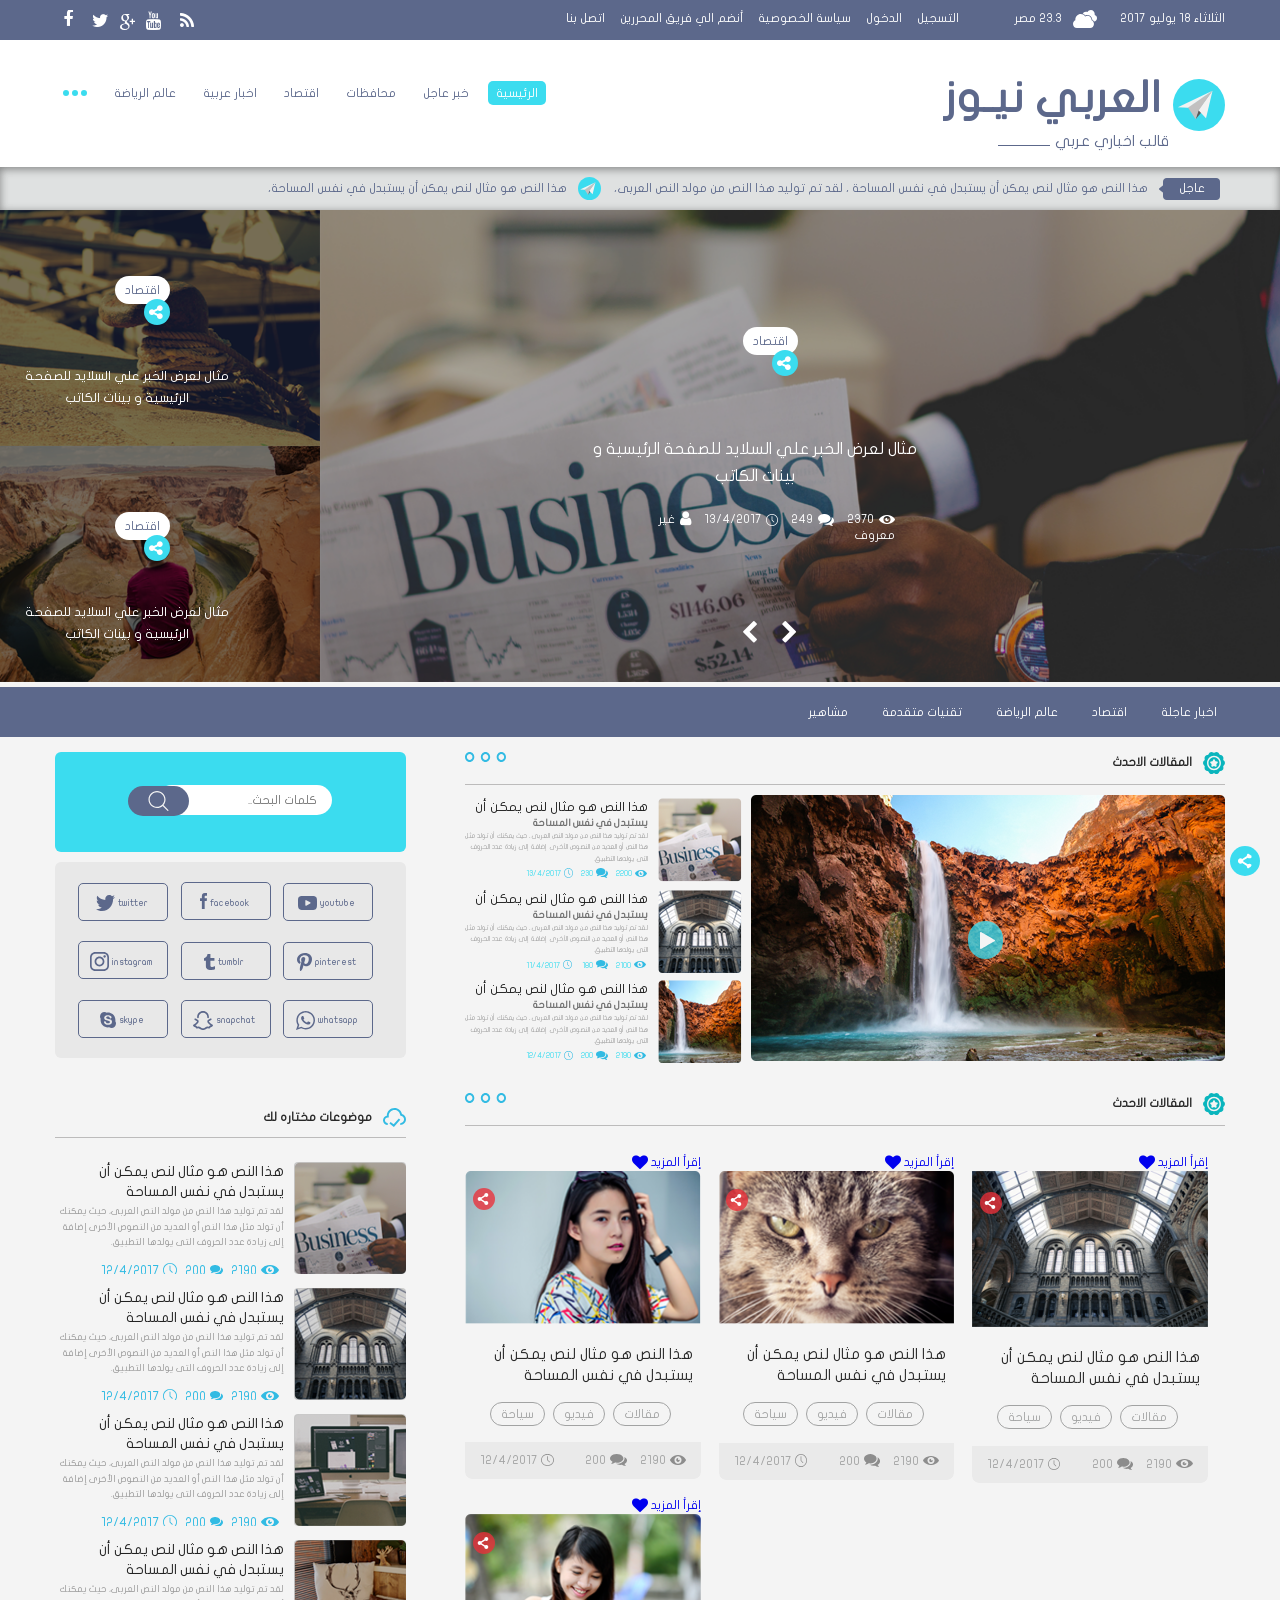
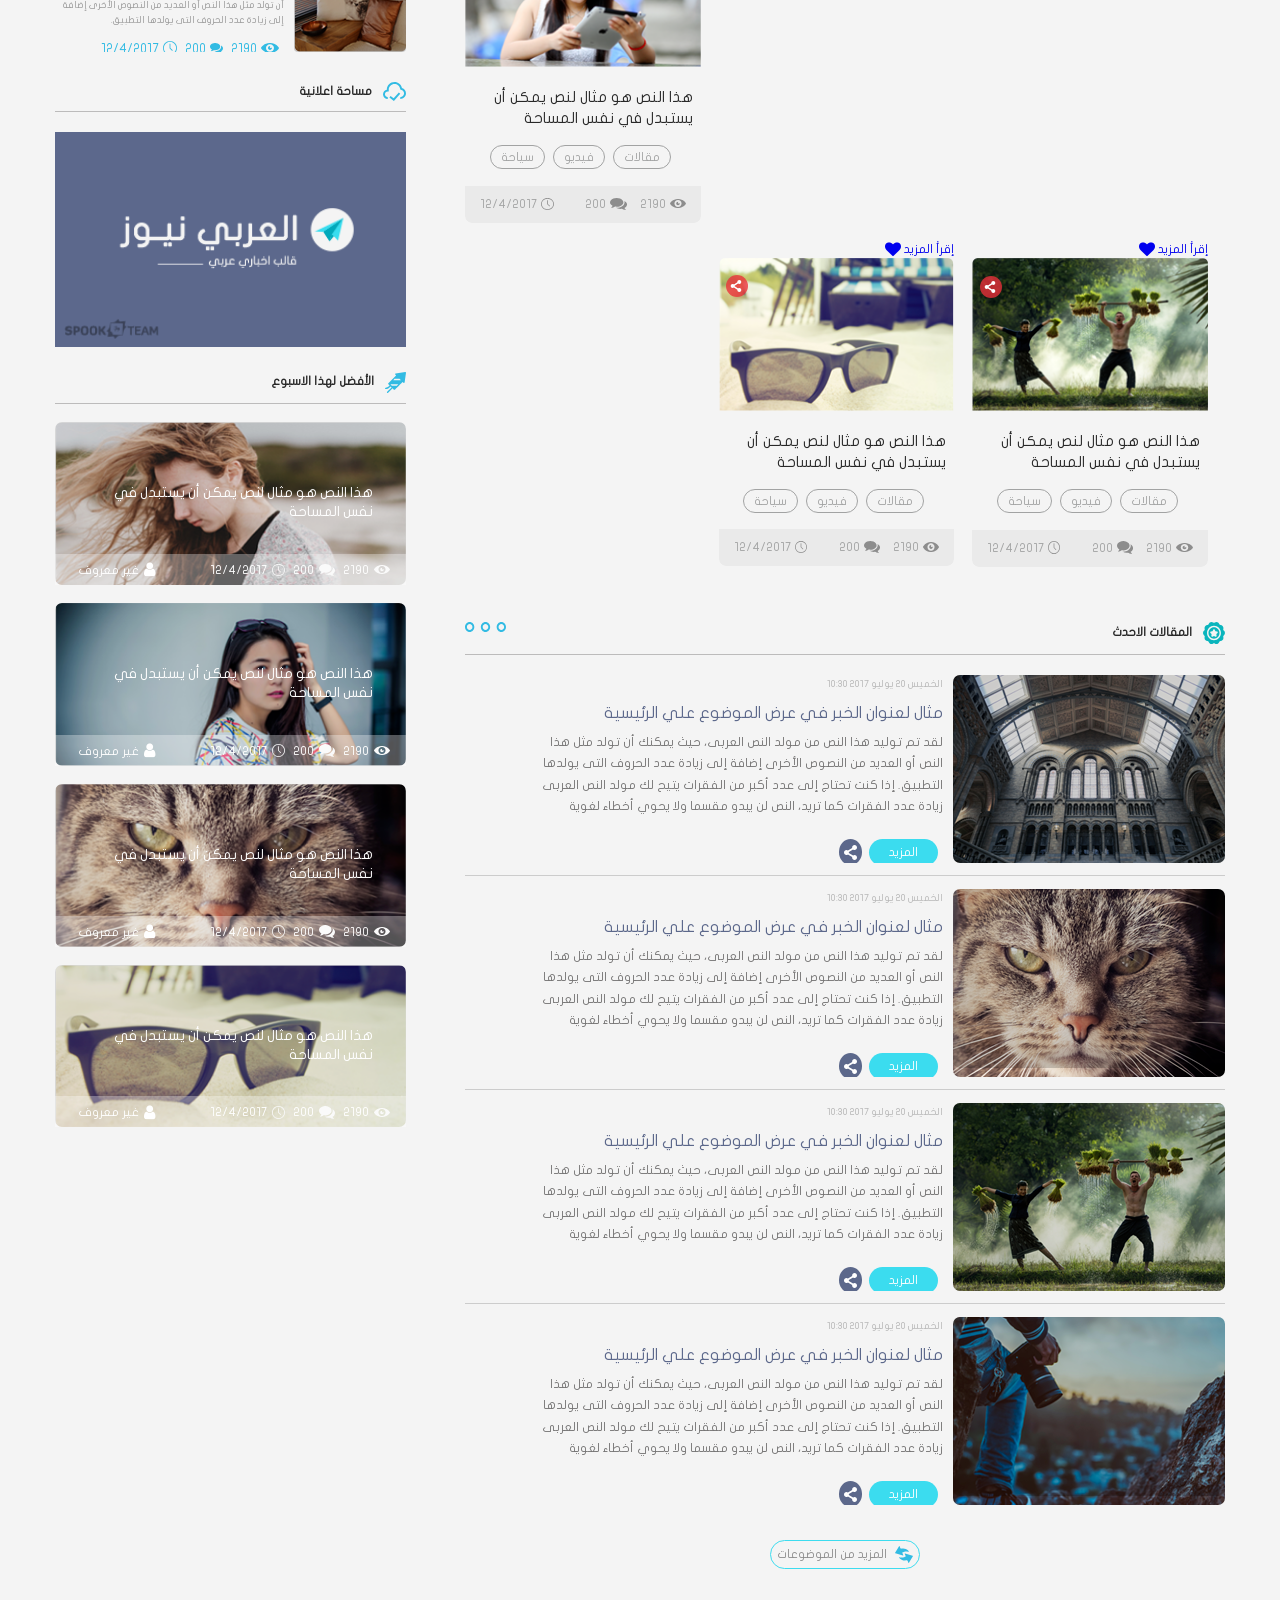
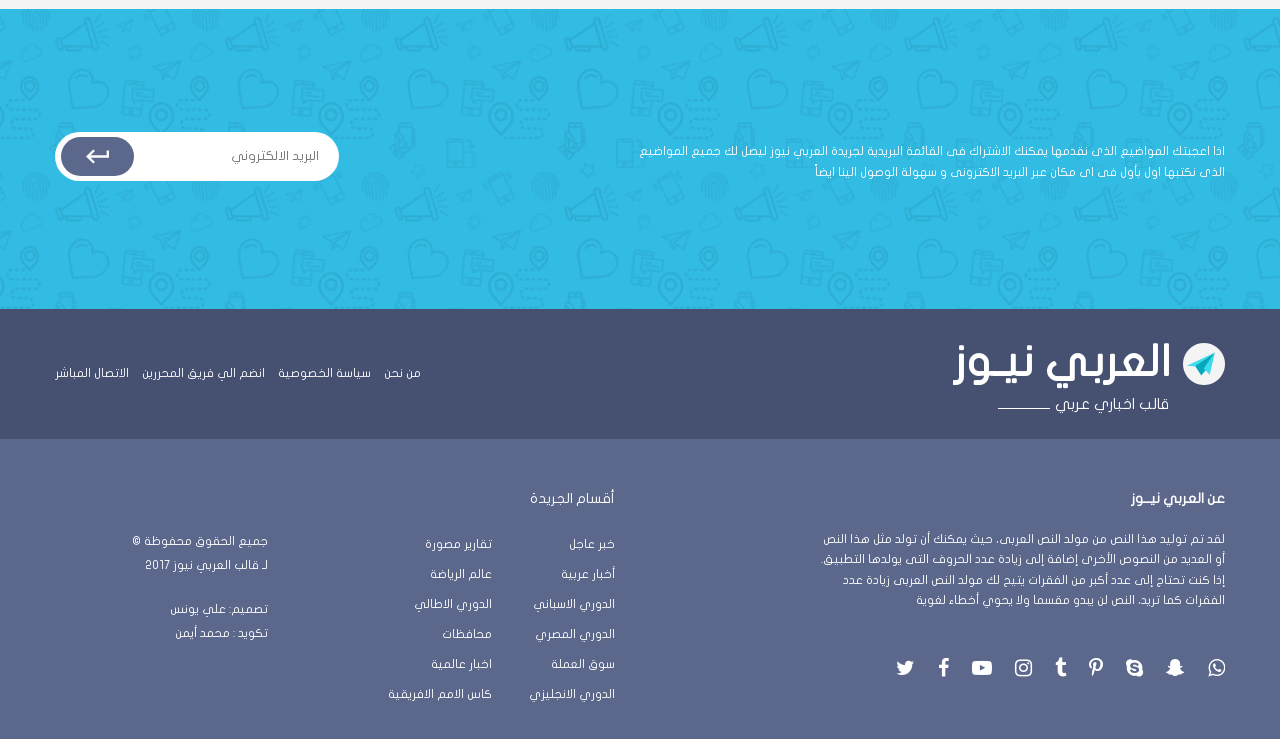
<file: index.html>
<!DOCTYPE html>
<html>
<head>
	<meta charset="utf-8">
 <title>Araby News</title>
 <link rel="icon" href="images/paper-logo.svg">
<link rel="stylesheet" type="text/css" href="js/jquery.bxslider.css">
 
<link rel="stylesheet" type="text/css" href="css/normalize.css">
<link rel="stylesheet" href="css/font-awesome.min.css">
<link rel="stylesheet" type="text/css" href="css/main.css">

</head>
<body>

<div class="top-head">
	<div class="container">
	<span lang="ar" class="history"> الثلاثاء ١٨ يوليو ٢٠١٧</span>
	<img src="images/weather-icon.svg" class="weather-icon" >
	<span class="weather">23.3 مصر</span>
	<nav class="top-head-nav">
	<ul>
		<li><a href="#">التسجيل</a></li>
		<li><a href="#">الدخول</a></li>
		<li><a href="#"> سياسة الخصوصية</a></li>
		<li><a href="#">أنضم الي فريق المحررين</a></li>
		<li><a href="#">اتصل بنا</a></li>
	</ul>
	</nav>
	<div class="social-icons">
		<bbr title="Rss"><a href="#"><i class="fa fa-rss fa-lg"></i></a></bbr>
		<bbr title="Youtube"><a href="#"><i class="fa fa-youtube fa-lg"></i></a></bbr>
		<bbr title="Google Plus"><a href="#"><img src="images/social-icon3.svg"></a></bbr>
		<bbr title="Twitter"><a href="#"><i class="fa fa-twitter fa-lg"></i></a></bbr>
		<bbr title="Facebook"><a href="#"><i class="fa fa-facebook fa-2lg"></i></a></bbr>
	</div>
	</div>

</div>
<header>
	<section class="nav">
		<div class="container">
			<div class="logo-and-nav">
			<a href="#"><div class="logo">
					<img src="images/paper-icon.svg">
					<h1>العربي نيـوز</h1>
					<div class="clearfix"></div>
					<span>قالب اخباري عربي</span>
					<div class="line">
					</div>
				</div></a>
			<nav class="real-nav">
			<ul>
				<li><a href="#" class="selected">الرئيسية </a></li>
				<li><a href="#">خبر عاجل</a></li>
				<li><a href="#">محافظات</a></li>
				<li><a href="#">اقتصاد</a></li>
				<li><a href="#">اخبار عربية</a></li>
				<li><a href="#"> عالم الرياضة</a></li>
				<li><a href="#">
					<span>' </span>
					<span>' </span>
					<span>' </span>
				</a></li>

			</ul>

		</nav>
		</div>
			</div>
	</section>
	<section class="urgent">
		<div class="container">
		<span class="urgent">عاجل</span>
		<p>هذا النص هو مثال لنص يمكن أن يستبدل في نفس المساحة
			، لقد تم توليد هذا النص من مولد النص العربى،</p>
			<img src="images/paper-plane.svg">
			<p>هذا النص هو مثال لنص يمكن أن يستبدل في نفس المساحة،</p>

		</div>
	</section>
	<section class="main-news">
		<div class="slider">



		
		
  				<div class="active">
					  <div class="overlay big"></div>
			<img src="images/header-background1.png" class="main">
		
			<div class="content">
				<div class="icons">
				<a class="kind">اقتصاد</a>
			<bbr title="share"><a href="a"><i class="fa fa-share-alt fa-lg "></i></a></bbr>
			
			</div>
			<h2>مثال لعرض الخبر علي السلايد للصفحة الرئيسية و بينات الكاتب</h2>
			<div class="info">
				<img src="images/info-icon.png">
				<span>2370</span>
				<img src="images/info-icon2.png">
				<span>249</span>
				<img src="images/info-icon3.png">
				<span>13/4/2017</span>
				<a href="#"><i class="fa fa-user fa-lg"></i>
				<span>غير معروف</span></a>
			</div>
			<div class="buttons">
				<i class="fa  fa-chevron-right fa-2x"></i>
				<i class="fa  fa-chevron-left fa-2x"></i>
			</div>
		</div>
	</div><div>
					  <div class="overlay big"></div>
			<img src="images/new-background.jpg" class="main">
		
			<div class="content">
				<div class="icons">
				<a class="kind">تكنولوجيا</a>
			<bbr title="share"><a href="a"><i class="fa fa-share-alt fa-lg "></i></a></bbr>
			
			</div>
			<h2>مثال لعرض الخبر علي السلايد للصفحة الرئيسية و بينات الكاتب</h2>
			<div class="info">
				<img src="images/info-icon.png">
				<span>2370</span>
				<img src="images/info-icon2.png">
				<span>249</span>
				<img src="images/info-icon3.png">
				<span>13/4/2017</span>
				<a href="#"><i class="fa fa-user fa-lg"></i>
				<span>غير معروف</span></a>
			</div>
			<div class="buttons">
				<i class="fa  fa-chevron-right fa-2x"></i>
				<i class="fa  fa-chevron-left fa-2x"></i>
			</div>
			
		</div>
		
	</div>
	<div class="">
					  <div class="overlay big"></div>
			<img src="images/new-background2.jpg" class="main">
		
			<div class="content">
				<div class="icons">
				<a class="kind">مشاهير</a>
			<a href="a"><i class="fa fa-share-alt fa-lg "></i></a>
			
			</div>
			<h2>مثال لعرض الخبر علي السلايد للصفحة الرئيسية و بينات الكاتب</h2>
			<div class="info">
				<img src="images/info-icon.png">
				<span>2370</span>
				<img src="images/info-icon2.png">
				<span>249</span>
				<img src="images/info-icon3.png">
				<span>13/4/2017</span>
				<a href="#"><i class="fa fa-user fa-lg"></i>
				<span>غير معروف</span></a>
			</div>
			<div class="buttons">
				<i class="fa  fa-chevron-right fa-2x"></i>
				<i class="fa  fa-chevron-left fa-2x"></i>
			</div>
			
		</div>
	</div>
	
	</div>

  				
				
			
		
		
		<div class="smal-images">
	
			<div class="background top">
				<div class="overlay small"></div>
				<img src="images/header-background2.png" class="main">
			<div class="overlay">

			</div>
				<div class="content">
				<div class="icons">
				<a class="kind">اقتصاد</a>
			<a href="a"><i class="fa fa-share-alt fa-lg"></i></a>
			<div></div>
			</div>
			<h2>مثال لعرض الخبر علي السلايد للصفحة الرئيسية و بينات الكاتب</h2>
		</div>
			
			
			</div>
		<div class="background bottom">
			<div class="overlay small"></div>
			<img src="images/header-background3.png" class="main">
			<div class="overlay">

			</div>
				<div class="content">
				<div class="icons">
				<a class="kind">اقتصاد</a>
			<a href="a"><i class="fa fa-share-alt fa-lg"></i></a>
			<div></div>
			</div>
			<h2>مثال لعرض الخبر علي السلايد للصفحة الرئيسية و بينات الكاتب</h2>
		</div>
			
			
			</div>
		</div>
	</section>
	
	<nav class="nav3">
		<div class="container">
			<ul>
				<li><a href="#">اخبار عاجلة </a></li>
				<li><a href="#">   اقتصاد</a></li>
				<li><a href="#">  عالم الرياضة  </a></li>
				<li><a href="#"> تقنيات متقدمة </a></li>
				<li><a href="#">مشاهير</a></li>
			</ul>
		</div>
	</nav>
</header>
<section class="main-content">
	<div class="container">
	<section class="right one">
		<section class="recent-news-1 ">
			<header class="my-header">
				<img src="images/icon1.svg">
				<h2>المقالات الاحدث</h2>
				<img src="images/border-point.svg">
			</header>
			<div class="show">
				<div class="right two">
					<img src="images/resent-news1-img1.png">
					<a href="#"><img src="images/play-icon.svg" class="play"></a>
				
				</div>
				<div class="left">
				<div class="content">
					<img src="images/resent-news1-img2.png">
					
					<div class="info">
					<h2>هذا النص هو مثال لنص يمكن أن</h2>
					<h4>يستبدل في نفس المساحة</h4>
					<p>لقد تم توليد هذا النص من مولد النص العربى، حيث يمكنك
أن تولد مثل هذا النص أو العديد من النصوص الأخرى إضافة
إلى زيادة عدد الحروف التى يولدها التطبيق.</p>
					</div>
				<div class="smal-icons">
			<div class="item">	
				<img src="images/info-icon-blue1.svg">
				<span>2200</span>
				</div>
				<div class="item">	
				<img src="images/info-icon-blue2.svg">
				<span>230</span>
				</div>
				<div class="item">	
				 <img src="images/info-icon-blue3.svg"> 
				<span>13/4/2017</span>
				</div>
				</div>
			</div>


				<div class="content">
					<img src="images/resent-news1-img3.png">
					
					<div class="info">
					<h2>هذا النص هو مثال لنص يمكن أن</h2>
					<h4>يستبدل في نفس المساحة</h4>
					<p>لقد تم توليد هذا النص من مولد النص العربى، حيث يمكنك
أن تولد مثل هذا النص أو العديد من النصوص الأخرى إضافة
إلى زيادة عدد الحروف التى يولدها التطبيق.</p>
					</div>
					<div class="smal-icons">
			<div class="item">	
				<img src="images/info-icon-blue1.svg">
				<span>2100</span>
				</div>
				<div class="item">	
				<img src="images/info-icon-blue2.svg">
				<span>180</span>
				</div>
				<div class="item">	
				 <img src="images/info-icon-blue3.svg"> 
				<span>11/4/2017</span>
				</div>
				</div>
				</div>

				<div class="content">
					<img src="images/resent-news1-img4.png">
					
					<div class="info">
					<h2>هذا النص هو مثال لنص يمكن أن</h2>
					<h4>يستبدل في نفس المساحة</h4>
					<p>لقد تم توليد هذا النص من مولد النص العربى، حيث يمكنك
أن تولد مثل هذا النص أو العديد من النصوص الأخرى إضافة
إلى زيادة عدد الحروف التى يولدها التطبيق.</p>
					</div>
					<div class="smal-icons">
			<div class="item">	
				<img src="images/info-icon-blue1.svg">
				<span>2190</span>
				</div>
				<div class="item">	
				<img src="images/info-icon-blue2.svg">
				<span>200</span>
				</div>
				<div class="item">	
				 <img src="images/info-icon-blue3.svg"> 
				<span>12/4/2017</span>
				</div>
				</div>
				</div>

				
			</div>

		</section>
		<div class="clearfix"></div>
		<section class="recent-news-2 oo">
			<header class="my-header">
				<img src="images/icon1.svg">
				<h2>المقالات الاحدث</h2>
				<img src="images/border-point.svg">
			</header>
			<div class="content">
				<div class="item no">
					<div class="overlay hide-content">
						<a href="#" title="إقرأ المزيد"><span>إقرأ المزيد</span></a>
						<a href="#" title="المفضلة"><i class="fa fa-heart fa-lg" aria-hidden="true"></i></a>
					</div>
					
					<img src="images/bulding.png">
					<a href="#"><img src="images/share-icon.svg"></a>
					<div class="shadow">
					<h3>هذا النص هو مثال لنص يمكن أن
يستبدل في نفس المساحة</h3>
					<div class="kinds">
					<a href="#"><span class="main">مقالات</span></a>
					<a href="#"><span class="main">فيديو</span></a>
					<a href="#"><span class="main">سياحة</span></a>
					</div>
					<div class="info">
						<div class="icon">	
						<img src="images/info-icon-gray1.svg">
						<span>2190</span>
						</div>
						<div class="icon">	
						<img src="images/info-icon-gray2.svg">
						<span>200</span>
						</div>
						<div class="icon left">	
						<img src="images/info-icon-gray3.svg"> 
						<span>12/4/2017</span>
							
					</div>
					</div>
				</div>
				</div>
				<div class="item">
					<div class="overlay hide-content">
						<a href="#" title="إقرأ المزيد"><span>إقرأ المزيد</span></a>
						<a href="#" title="المفضلة"><i class="fa fa-heart fa-lg" aria-hidden="true"></i></a>
					</div>
					<img src="images/recent-news-2-2.png">
					<a href="#"><img src="images/share-icon.svg"></a>
					<h3>هذا النص هو مثال لنص يمكن أن
يستبدل في نفس المساحة</h3>
					<div class="kinds">
					<a href="#"><span class="main">مقالات</span></a>
					<a href="#"><span class="main">فيديو</span></a>
					<a href="#"><span class="main">سياحة</span></a>
					</div>
					<div class="info">
						<div class="icon">	
						<img src="images/info-icon-gray1.svg">
						<span>2190</span>
						</div>
						<div class="icon">	
						<img src="images/info-icon-gray2.svg">
						<span>200</span>
						</div>
						<div class="icon left">	
						<img src="images/info-icon-gray3.svg"> 
						<span>12/4/2017</span>
						</div>
						</div>

				</div>
					<div class="item">
						<div class="overlay hide-content">
						<a href="#" title="إقرأ المزيد"><span>إقرأ المزيد</span></a>
						<a href="#" title="المفضلة"><i class="fa fa-heart fa-lg" aria-hidden="true"></i></a>
					</div>
					<img src="images/recent-news-2-3.png">
					<a href="#"><img src="images/share-icon.svg"></a>
					<h3>هذا النص هو مثال لنص يمكن أن
يستبدل في نفس المساحة</h3>
					<div class="kinds">
					<a href="#"><span class="main">مقالات</span></a>
					<a href="#"><span class="main">فيديو</span></a>
					<a href="#"><span class="main">سياحة</span></a>
					</div>
					<div class="info">
						<div class="icon">	
						<img src="images/info-icon-gray1.svg">
						<span>2190</span>
						</div>
						<div class="icon">	
						<img src="images/info-icon-gray2.svg">
						<span>200</span>
						</div>
						<div class="icon left">	
						<img src="images/info-icon-gray3.svg"> 
						<span>12/4/2017</span>
							</div>
							</div>
				</div>
			<div class="item no">
				<div class="overlay hide-content">
						<a href="#" title="إقرأ المزيد"><span>إقرأ المزيد</span></a>
						<a href="#" title="المفضلة"><i class="fa fa-heart fa-lg" aria-hidden="true"></i></a>
					</div>
					<img src="images/recent-news-2-4.png">
					<a href="#"><img src="images/share-icon.svg"></a>
					<h3>هذا النص هو مثال لنص يمكن أن
يستبدل في نفس المساحة</h3>
					<div class="kinds">
					<a href="#"><span class="main">مقالات</span></a>
					<a href="#"><span class="main">فيديو</span></a>
					<a href="#"><span class="main">سياحة</span></a>
					</div>
					<div class="info">
						<div class="icon">	
						<img src="images/info-icon-gray1.svg">
						<span>2190</span>
						</div>
						<div class="icon">	
						<img src="images/info-icon-gray2.svg">
						<span>200</span>
						</div>
						<div class="icon left">	
						<img src="images/info-icon-gray3.svg"> 
						<span>12/4/2017</span>

					</div>
				</div>
				</div>
					<div class="item">
						<div class="overlay hide-content">
						<a href="#" title="إقرأ المزيد"><span>إقرأ المزيد</span></a>
						<a href="#" title="المفضلة"><i class="fa fa-heart fa-lg" aria-hidden="true"></i></a>
					</div>
					<img src="images/recent-news-2-5.png">
					<a href="#"><img src="images/share-icon.svg"></a>
					<h3>هذا النص هو مثال لنص يمكن أن
يستبدل في نفس المساحة</h3>
					<div class="kinds">
					<a href="#"><span class="main">مقالات</span></a>
					<a href="#"><span class="main">فيديو</span></a>
					<a href="#"><span class="main">سياحة</span></a>
					</div>
					<div class="info">
						<div class="icon">	
						<img src="images/info-icon-gray1.svg">
						<span>2190</span>
						</div>
						<div class="icon">	
						<img src="images/info-icon-gray2.svg">
						<span>200</span>
						</div>
						<div class="icon left">	
						<img src="images/info-icon-gray3.svg"> 
						<span>12/4/2017</span>
						</div>
						</div>

				</div>
				<div class="item">
					<div class="overlay hide-content">
						<a href="#" title="إقرأ المزيد"><span>إقرأ المزيد</span></a>
						<a href="#" title="المفضلة"><i class="fa fa-heart fa-lg" aria-hidden="true"></i></a>
					</div>
					<img src="images/recent-news-2-6.png">
					<a href="#"><img src="images/share-icon.svg"></a>
					<h3>هذا النص هو مثال لنص يمكن أن
يستبدل في نفس المساحة</h3>
					<div class="kinds">
					<a href="#"><span class="main">مقالات</span></a>
					<a href="#"><span class="main">فيديو</span></a>
					<a href="#"><span class="main">سياحة</span></a>
					</div>
					<div class="info">
						<div class="icon">	
						<img src="images/info-icon-gray1.svg">
						<span>2190</span>
						</div>
						<div class="icon">	
						<img src="images/info-icon-gray2.svg">
						<span>200</span>
						</div>
						<div class="icon left">	
						<img src="images/info-icon-gray3.svg"> 
						<span>12/4/2017</span>
							</div>
							</div>
				</div>

		</section>
		<section class="recent-news-3">
			<header class="my-header">
				<img src="images/icon1.svg">
				<h2>المقالات الاحدث</h2>
				<img src="images/border-point.svg">
			</header>
			<div class="content">
				<div class="item">
				<div class="overlay"></div>
				<img src="images/recent-news-3-1.png" class="main">
				<span class="history">الخميس   ٢٠ يوليو  ٢٠١٧  10:30</span>
				<h2>مثال لعنوان الخبر في عرض الموضوع علي الرئيسية</h2>
				<p><wbr>لقد تم توليد هذا النص من مولد النص العربى، حيث يمكنك أن تولد مثل هذا النص
أو العديد من النصوص الأخرى إضافة إلى زيادة عدد الحروف التى يولدها التطبيق.
إذا كنت تحتاج إلى عدد أكبر من الفقرات يتيح لك مولد النص العربى زيادة عدد
الفقرات كما تريد، النص لن يبدو مقسما ولا يحوي أخطاء لغوية</p>
				<a href="#"><span class="more">المزيد</span></a>
				<a href="#" class="icon"><img src="images/share-icon.svg"></a>
			</div>
			<hr>
			<div class="item">
				<div class="overlay"></div>
				<img src="images/recent-news-3-2.png" class="main">
				<span class="history">الخميس   ٢٠ يوليو  ٢٠١٧  10:30</span>
				<h2>مثال لعنوان الخبر في عرض الموضوع علي الرئيسية</h2>
				<p><wbr>لقد تم توليد هذا النص من مولد النص العربى، حيث يمكنك أن تولد مثل هذا النص
أو العديد من النصوص الأخرى إضافة إلى زيادة عدد الحروف التى يولدها التطبيق.
إذا كنت تحتاج إلى عدد أكبر من الفقرات يتيح لك مولد النص العربى زيادة عدد
الفقرات كما تريد، النص لن يبدو مقسما ولا يحوي أخطاء لغوية</p>
				<a href="#"><span class="more">المزيد</span></a>
				<a href="#" class="icon"><img src="images/share-icon.svg"></a>
			</div>
			<hr>
			<div class="item">
				<div class="overlay"></div>
				<img src="images/recent-news-3-3.png" class="main">
				<span class="history">الخميس   ٢٠ يوليو  ٢٠١٧  10:30</span>
				<h2>مثال لعنوان الخبر في عرض الموضوع علي الرئيسية</h2>
				<p><wbr>لقد تم توليد هذا النص من مولد النص العربى، حيث يمكنك أن تولد مثل هذا النص
أو العديد من النصوص الأخرى إضافة إلى زيادة عدد الحروف التى يولدها التطبيق.
إذا كنت تحتاج إلى عدد أكبر من الفقرات يتيح لك مولد النص العربى زيادة عدد
الفقرات كما تريد، النص لن يبدو مقسما ولا يحوي أخطاء لغوية</p>
				<a href="#"><span class="more">المزيد</span></a>
				<a href="#" class="icon"><img src="images/share-icon.svg"></a>
			</div>
			<hr>
			<div class="item">
				<div class="overlay"></div>
				<img src="images/recent-news-3-4.png" class="main">
				<span class="history">الخميس   ٢٠ يوليو  ٢٠١٧  10:30</span>
				<h2>مثال لعنوان الخبر في عرض الموضوع علي الرئيسية</h2>
				<p><wbr>لقد تم توليد هذا النص من مولد النص العربى، حيث يمكنك أن تولد مثل هذا النص
أو العديد من النصوص الأخرى إضافة إلى زيادة عدد الحروف التى يولدها التطبيق.
إذا كنت تحتاج إلى عدد أكبر من الفقرات يتيح لك مولد النص العربى زيادة عدد
الفقرات كما تريد، النص لن يبدو مقسما ولا يحوي أخطاء لغوية</p>
				<a href="#"><span class="more">المزيد</span></a>
				<a href="#" class="icon"><img src="images/share-icon.svg"></a>
			</div>
			<div class="more-news">
				<a href="#">
				<img src="images/more-news.svg">
				<span class="more-news">المزيد من الموضوعات</span>
				</a>


			</div>
			</div>


		</section>
	</section>
	<!-- ---------------------------------------------------------------------- -->	
	<section class="left main">
		
		<section class="search">
			
			<input type="search" value="" placeholder="كلمات البحث.." >
			
			<a href="#"><img src="images/search-icon.svg"></a>
		
		</section>

		
		<section class="social-media">
			<div clas="content">
				<a href="http://www.youtube.com" target="_blank">
					<div class="item row yo">
						
						<span>youtube</span>
						<img src="images/youtube-icon.svg">	
					</div>	
				</a>
				<a href="http://www.facebook.com" target="_blank">
					<div class="item row fa">
						
						<span>facebook</span>
						<img src="images/facebook-icon.svg">	
					</div>	
				</a> 
				<a href="http://www.twitter.com" target="_blank">
					<div class="item row tw">
						
						<span>twitter</span>
						<img src="images/twitter-icon.svg">	
					</div>
				</a>	
				<div class="item p">
					<span>pinterest</span>
					<img src="images/p-icon.svg">
						
				</div>	
				<div class="item tw">
					
					<span>tumblr</span>
					<img src="images/twitter-icon2.svg">	
				</div>	
				<div class="item in">
					
					<span>instagram</span>	
					<img src="images/instagram-icon.svg">
				</div>	
				<div class="item wh">
					
					<span>whatsapp</span>
					<img src="images/whatsapp-icon.svg">	
				</div>	
				<div class="item sn">
					
					<span>snapchat</span>	
					<img src="images/snapchat.svg">
				</div>	
				<div class="item sk">
					
					<span>skype</span>	
					<img src="images/skype-icon.svg">
				</div>	
			
			</div>

		</section>



		<section class="choosen">
			
				<header class="my-header">
				<img src="images/choosen-icon.svg" class="one">
				<h2>موضوعات مختاره لك</h2>
				</header>
			<div class="content">
				<div class="item">
					<div class="overlay"></div>
					<img src="images/choosen1.png" class="main">
					
					<h2>هذا النص هو مثال لنص يمكن أن
يستبدل في نفس المساحة</h2>
						<p class="my-p">لقد تم توليد هذا النص من مولد النص العربى، حيث يمكنك
أن تولد مثل هذا النص أو العديد من النصوص الأخرى إضافة
إلى زيادة عدد الحروف التى يولدها التطبيق.</p>
					<div class="info">
						<div class="icon">	
							<img src="images/info-icon-blue1.svg">
							<span>2190</span>
						</div>
						<div class="icon">	
							<img src="images/info-icon-blue2.svg">
							<span>200</span>
						</div>
						<div class="icon">	
							<img src="images/info-icon-blue3.svg"> 
							<span>12/4/2017</span>
						</div>
						</div>
					</div>
					<div class="item">
					<div class="overlay"></div>
					<img src="images/choosen2.png" class="main">
					
					<h2>هذا النص هو مثال لنص يمكن أن
يستبدل في نفس المساحة</h2>
						<p >لقد تم توليد هذا النص من مولد النص العربى، حيث يمكنك
أن تولد مثل هذا النص أو العديد من النصوص الأخرى إضافة
إلى زيادة عدد الحروف التى يولدها التطبيق.</p>
					<div class="info">
						<div class="icon">	
							<img src="images/info-icon-blue1.svg">
							<span>2190</span>
						</div>
						<div class="icon">	
							<img src="images/info-icon-blue2.svg">
							<span>200</span>
						</div>
						<div class="icon">	
							<img src="images/info-icon-blue3.svg"> 
							<span>12/4/2017</span>
						</div>
						</div>
					</div>
					<div class="item">
					<div class="overlay"></div>
					<img src="images/choosen3.png" class="main">
					
					<h2>هذا النص هو مثال لنص يمكن أن
يستبدل في نفس المساحة</h2>
						<p class="my-p">لقد تم توليد هذا النص من مولد النص العربى، حيث يمكنك
أن تولد مثل هذا النص أو العديد من النصوص الأخرى إضافة
إلى زيادة عدد الحروف التى يولدها التطبيق.</p>
					<div class="info">
						<div class="icon">	
							<img src="images/info-icon-blue1.svg">
							<span>2190</span>
						</div>
						<div class="icon">	
							<img src="images/info-icon-blue2.svg">
							<span>200</span>
						</div>
						<div class="icon">	
							<img src="images/info-icon-blue3.svg"> 
							<span>12/4/2017</span>
						</div>
						</div>
					</div>
					<div class="item">
					<div class="overlay"></div>
					<img src="images/choosen4.png" class="main">
					
					<h2>هذا النص هو مثال لنص يمكن أن
يستبدل في نفس المساحة</h2>
						<p class="my-p">لقد تم توليد هذا النص من مولد النص العربى، حيث يمكنك
أن تولد مثل هذا النص أو العديد من النصوص الأخرى إضافة
إلى زيادة عدد الحروف التى يولدها التطبيق.</p>
					<div class="info">
						<div class="icon">	
							<img src="images/info-icon-blue1.svg">
							<span>2190</span>
						</div>
						<div class="icon">	
							<img src="images/info-icon-blue2.svg">
							<span>200</span>
						</div>
						<div class="icon">	
							<img src="images/info-icon-blue3.svg"> 
							<span>12/4/2017</span>
						</div>
						</div>
					</div>
				</div>	

		</section>
			<div class="clearfix"></div>
		<section class="adv">
			<header class="my-header">
				<img src="images/choosen-icon.svg" class="one">
				<h2>مساحة اعلانية</h2>
			</header>
			<div class="content">
				<img src="images/adv.png">


			</div>
		</section>
		<section class="best">
			<header class="my-header">
				<img src="images/best-icon.svg" class="one">
				<h2>الأفضل لهذا الاسبوع</h2>
				</header>
			<div class="content">
				<div class="item">
					<div class="overlay"></div>
					<img src="images/best1.png">
					<span class="main">
						هذا النص هو مثال لنص يمكن أن يستبدل في
نفس المساحة

					</span>
					<div class="inside">
						<div class="info">
						<div class="icon">	
							<img src="images/info-icon1.svg">
							<span>2190</span>
						</div>
						<div class="icon">	
							<img src="images/info-icon2.svg">
							<span>200</span>
						</div>
						<div class="icon">	
							<img src="images/info-icon3.svg"> 
							<span>12/4/2017</span>
						</div>
						<div class="icon">	
							<a href="#">
							<i class="fa fa-user fa-lg"></i>
							<span>غير معروف</span>
							</a>
						</div>
						</div>
						
					</div>
				</div>
				<div class="item">
					<div class="overlay"></div>
					<img src="images/best2.png">
					<span class="main">
						هذا النص هو مثال لنص يمكن أن يستبدل في
نفس المساحة

					</span>
					<div class="inside">
						<div class="info">
						<div class="icon">	
							<img src="images/info-icon1.svg">
							<span>2190</span>
						</div>
						<div class="icon">	
							<img src="images/info-icon2.svg">
							<span>200</span>
						</div>
						<div class="icon">	
							<img src="images/info-icon3.svg"> 
							<span>12/4/2017</span>
						</div>
						<div class="icon">	
							<a href="#">
							<i class="fa fa-user fa-lg"></i>
							<span>غير معروف</span>
							</a>
						</div>
						</div>
						
					</div>
				</div>
				<div class="item">
					<div class="overlay"></div>
					<img src="images/best3.png">
					<span class="main">
						هذا النص هو مثال لنص يمكن أن يستبدل في
نفس المساحة

					</span>
					<div class="inside">
						<div class="info">
						<div class="icon">	
							<img src="images/info-icon1.svg">
							<span>2190</span>
						</div>
						<div class="icon">	
							<img src="images/info-icon2.svg">
							<span>200</span>
						</div>
						<div class="icon">	
							<img src="images/info-icon3.svg"> 
							<span>12/4/2017</span>
						</div>
						<div class="icon">	
							<a href="#">
							<i class="fa fa-user fa-lg"></i>
							<span>غير معروف</span>
							</a>
						</div>
						</div>
						
					</div>
				</div>
				<div class="item">
					<div class="overlay"></div>
					<img src="images/best4.png">
					<span class="main">
						هذا النص هو مثال لنص يمكن أن يستبدل في
نفس المساحة

					</span>
					<div class="inside">
						<div class="info">
						<div class="icon">	
							<img src="images/info-icon1.svg">
							<span>2190</span>
						</div>
						<div class="icon">	
							<img src="images/info-icon2.svg">
							<span>200</span>
						</div>
						<div class="icon">	
							<img src="images/info-icon3.svg"> 
							<span>12/4/2017</span>
						</div>
						<div class="icon">	
							<a href="#">
							<i class="fa fa-user fa-lg"></i>
							<span>غير معروف</span>
							</a>
						</div>
						</div>
						
					</div>
				</div>
				


			</div>

		</section>


	</section>
	<!--   --------------------------------------------------------------  --> 
	
	</div>
	<section class="post">
		<div class="container">
			<p>اذا اعجبتك المواضيع الذى نقدمها يمكنك الاشتراك فى القائمة البريدية
لجريدة العربي نيوز ليصل لك جميع المواضيع الذى نكتبها اول بأول فى اى مكان عبر البريد الاكترونى
و سهولة الوصول الينا ايضاً</p>
	
				<div class="input">
				<form action="">
					<input type="text" placeholder="البريد الالكتروني">
					<a><img src="images/post-icon.svg"></a>
					</form>


				</div>

		</div>
	</section>



	




</section>
<footer>
		<section class="head">
			<div class="container">
				<a href="#"><div class="logo">
					<img src="images/paper-logo2.svg">
					<h1>العربي نيـوز</h1>
					<div class="clearfix"></div>
					<span>قالب اخباري عربي</span>
					<div class="line">
					</div>
				</div></a>

				<nav>
					<ul>
						<li><a href="#">من نحن</a> </li>
						<li><a href="#">  سياسة الخصوصية </a></li>
						<li><a href="#">  انضم الي فريق المحررين </a> </li>
						<li><a href="#"> الاتصال المباشر </a></li>
					</ul>
				</nav>
			</div>
		</section>

		<section class="main">
			<div class="container">
			<div class="about">
				<h2>عن العربي نيــوز</h2>
				<p>لقد تم توليد هذا النص من مولد النص العربى، حيث يمكنك أن تولد مثل هذا النص
أو العديد من النصوص الأخرى إضافة إلى زيادة عدد الحروف التى يولدها التطبيق.
إذا كنت تحتاج إلى عدد أكبر من الفقرات يتيح لك مولد النص العربى زيادة عدد
الفقرات كما تريد، النص لن يبدو مقسما ولا يحوي أخطاء لغوية</p>
					<div class="icons">
				<i class="fa fa-whatsapp fa-lg"></i>
				<i class="fa fa-snapchat-ghost fa-lg"></i>
				<i class="fa fa-skype fa-lg"></i>
				<i class="fa fa-pinterest-p fa-lg"></i>
				<i class="fa fa-tumblr fa-lg"></i>
				<i class="fa fa-instagram fa-lg"></i>
				<i class="fa fa-youtube-play fa-lg"></i>
				<i class="fa fa-facebook fa-lg"></i>
				<i class="fa fa-twitter fa-lg"></i>
				

			</div>
			</div>
			
			<section class="sections">
				<h2>أقسام الجريدة</h2>
				<ul>
					<li><a href="#">خبر عاجل</a></li>
					<li><a href="#">تقارير مصورة
</a></li>
					<li><a href="#"> أخبار عربية </a></li>
					<li><a href="#"> عالم الرياضة </a></li>
					<li><a href="#">الدوري الاسباني</a></li>
					<li><a href="#">الدوري الاطالي</a></li>
					<li><a href="#">الدوري المصري</a></li>
					<li><a href="#">محافظات</a></li>
					<li><a href="#">سوق العملة</a></li>
					<li><a href="#">اخبار عالمية</a></li>
					<li><a href="#">الدوري الانجليزي
</a></li>
					<li><a href="#">كاس الامم الافريقية</a></li>
				</ul>

			</section>

			<section class="rights">
				<span>جميع الحقوق محفوظة &copy;</span>
				<span>لـ قالب العربي نيوز 2017</span>
				<span class="designer">تصميم: علي يونس</span>
				<span class="coder">تكويد : محمد أيمن</span>
			</section>
			</div>
		</section>

</footer>
	<div class="fixed">
		<a href="#"><img src="images/share-icon.svg"></a>
		
	</div>
	

<!-- jQuery library (served from Google) -->

<!-- bxSlider Javascript file -->
<script src="js/jquery.js"></script>
<script src="js/main.js"></script>


</body>
</html>
</file>
<file: css/main.css>
/*! HTML5 Boilerplate v5.3.0 | MIT License | https://html5boilerplate.com/ */

/*
 * What follows is the result of much research on cross-browser styling.
 * Credit left inline and big thanks to Nicolas Gallagher, Jonathan Neal,
 * Kroc Camen, and the H5BP dev community and team.
 */

/* ==========================================================================
   Base styles: opinionated defaults
   ========================================================================== */
body{height:1000px;}
.clearfix {
    clear: both;
}
 
html {
    color: #222;
    font-size: 1em;
    line-height: 1.4;
}

/*
 * Remove text-shadow in selection highlight:
 * https://twitter.com/miketaylr/status/12228805301
 *
 * These selection rule sets have to be separate.
 * Customize the background color to match your design.
 */
body {direction: rtl !important;
}
::-moz-selection {
    background: #b3d4fc;
    text-shadow: none;
}

::selection {
    background: #b3d4fc;
    text-shadow: none;
}

/*
 * A better looking default horizontal rule
 */

hr {
    display: block;
    height: 1px;
    border: 0;
    border-top: 1px solid #ccc;
    margin: 1em 0;
    padding: 0;
}

/*
 * Remove the gap between audio, canvas, iframes,
 * images, videos and the bottom of their containers:
 * https://github.com/h5bp/html5-boilerplate/issues/440
 */

audio,
canvas,
iframe,
img,
svg,
video {
    vertical-align: middle;
}

/*
 * Remove default fieldset styles.
 */

fieldset {
    border: 0;
    margin: 0;
    padding: 0;
}

/*
 * Allow only vertical resizing of textareas.
 */

textarea {
    resize: vertical;
}

/* ==========================================================================
   Browser Upgrade Prompt
   ========================================================================== */

.browserupgrade {
    margin: 0.2em 0;
    background: #ccc;
    color: #000;
    padding: 0.2em 0;
}

/* ==========================================================================
   Author's custom styles
   ========================================================================== */
   body{
       background-color: #f4f4f4;
   } 
    p{
        line-height: 1.7;
    }
    
   html , body , h1 ,h2 ,h3 , a , div , ul , img , video , audio , input , header , form , nav, footer
    { margin : 0 ; padding : 0 ; }
    *{
        box-sizing: border-box;
        font-family:all; 
        font-size:12px;
        font-weight: none;
    }
    
    @font-face{font-family: all;
        src : url("../fonts/jf-flat.ttf");
    }
    .container {
	width: 1170px;
    margin:  auto;
    overflow: hidden;
}
        
    div.top-head{
        background-color: #5c688b;
        height: 40px;
        padding: 10px;
        color: white;
        width: 100%;
    }
    div.top-head img.weather-icon {
        margin: 0 20px 0 8px;
    }
    div.top-head nav.top-head-nav{
        display: inline-block;
        margin: 0 40px 0 0;
        height: 17px;
        
    }
    div.top-head ul{
        list-style: none;
    }
    div.top-head ul li {
        display: inline-block;
        margin: 0 12px 0 0;
    }
    div.top-head ul li a{
        color: #FFF;
    }
        
     div.top-head ul li a:link,
     div.top-head ul li a:visited {
         text-decoration: none;
         color: white;
         
     }
        div.top-head ul li a:hover{
            color: #32bbe3;
        }
        div.social-icons {
            float: left;
        }
        div.social-icons i {
            margin: 0 8px;
            font-size: 18px;
            color: #FFF;
        }
/*///////////////////////////////////////////header///////////////////////////////*/
header {
    width: 100%;
}
header .logo{
    color: #5c688b;
}
header .logo .line{
    background-color: #5c688b;
}
header .nav {
    padding:  15px 0; 
    background-color: #FFF;
}
header nav.real-nav{
    float: left;
    height: 81px;
    text-align: center;
    padding: 30px 0 ;
}

header nav.real-nav ul{
    list-style: none;
}
header nav.real-nav ul li {
    display: inline-block;
    margin: 0 8px 0 0 ;
    color: #5c688b;
}
header nav.real-nav ul li:last-of-type span{
    background-color:   #3bdcef;
    display: inline-block;
    height:6px;
    width: 6px;
    border-radius: 50%;
    text-align: center;
    color:#3bdcef;
    position: relative;
    top: 5px;
      

}

header nav ul li a:link,
header nav ul li a:visited {
    padding: 6px 8px;
    color: #5c688b;
    text-decoration: none;
}

header nav.real-nav ul li:not(:last-of-type) a:hover,
 header nav.real-nav ul li:not(:last-of-type) a.selected{
    background-color: #3bdcef;
    border-radius: 5px;
    color: #FFF;

} 





header section.urgent {
    background-color: #dfe1e1;
    padding: 10px 0;
    box-shadow: 0 2px 8px 0 rgba(34,34,34,0.5) inset;
}
header section.urgent .urgent{
    background: url("../images/urgent.png") no-repeat;
    display: inline-block;
    min-height: 22px ;
    min-width: 66px;
    text-align: center;
    padding-top:2px;
    color: #FFF; 
    
}
header section.urgent p {
    display: inline-block;
    margin-right: 8px;
    color: #5c688b;
}
header section.urgent img {
    margin: 0 10px 0 0;
}
/*---------------------------------------Main News --------------------------------*/
section.main-news {
    position: relative;
    display: block;
    height: 472px;
    overflow: hidden;
}

section.main-news .slider{
    position: relative;
    background-size: cover;
    max-height: 472px;
    width: 75%;
    position: relative;
    z-index: 1;
    float: right;
    height: 472px;
    overflow: hidden;
}
section.main-news .buttons {
    position: relative;
    top: 76px;
    right: 110px;
    display: block;
    width: 86px;
    overflow: hidden;
}
section.main-news .buttons i{
    position: relative;
    margin-right: 20px;
    color: #FFF;
}
section.main-news .slider > div{
    display: none;
}
section.main-news .slider > div.active{
    display: block;
    width: 100%;
    height: 472px;
}
section.main-news .slider img.main{
    position: relative;
    width: 100%;
    bottom: 122px;
    }

section.main-news .slider .overlay.big{
    position: absolute;
    width: 100%;
    background-color: rgba(0, 0, 0, 0.32);
    height: 472px;
    top: 0;
    bottom: 0;
    right: 0;
    left: 0;
    z-index: 1;
}

section.main-news .slider .content{
    position: absolute;
    min-height: 639;
    max-height: 639;
    margin: 0 auto;
    padding: 200px 0 0 0;
    z-index: 2;
    bottom: 112px;
    right: 352px;
}
section.main-news .content a.kind {
    color: #5c688b;
    border-radius: 30px;
    background: #FFF;
    padding: 8px 10px;
    width: 54px;
    margin: 0 auto;
    text-align: center;
    margin-left: 3px;
    
}
section.main-news .content  i.fa-share-alt{
    display: inline-block;
    background-color: #3bdcef;
    padding: 7px;
    border-radius: 50%;
    width: 26px;
    margin:0 auto;
    text-align: center;
    color: white;

}
section.main-news  .content h2 {
    text-align: center;
    width: 248px;
    margin: 60px auto 0 auto;
    color: white;
    line-height: 1.7;
    font-size: 13px;
    font-weight: normal;

}
section.main-news .content .icons {
    width: 86px;
    margin: 0 auto;
}
section.main-news .slider .content .info {
    width: 301px;
    margin: 0 auto;
    color: #FFF;
    padding: 0 10px 0 8px;
    margin-top:20px; 
}
section.main-news .slider .content .info a{
    color: #FFF;
    text-decoration: none;
}
section.main-news .slider .content .info a:hover{
text-decoration: underline;
}
section.main-news .slider h2 {
    width: 347px;
    font-size:16px; 
}
section.main-news .slider .content .info span{
    margin: 0 2px 0 10px;
}


section.main-news .smal-images{
    width: 25%;
    float: left;
    display: inline-block;
    overflow: hidden;
    height: 472px;
    
}
section.main-news .smal-images img.main{

}
section.main-news .smal-images .top {
    /*background:url("../images/header-background2.png") no-repeat   ;*/
    background-size: cover;
    height: 50%;
    position: relative;


}
section.main-news .smal-images .top img.main{
    position: relative;
    width: 100%;
    height: 100%;
}

section.main-news .smal-images .content{
    min-height:236px; 
    margin: 0 auto;
    padding: 85px 0 0 0;
    position:absolute;
    z-index: 2;
    bottom: 13px;
    right: 69px;
}
section.main-news .smal-images  .content h2{
    margin: 40px auto 0 auto; 
} 
section.main-news .smal-images .overlay{
     position: absolute;
    top: auto;
    bottom: 0;
    left: auto;
    right: auto;
    background-color: rgba(0, 0, 0, 0.32);
    height: 236px;
    z-index: 1;
    width: 360px;
}
section.main-news .smal-images .bottom{
    height: 50%;
    /*background:url("../images/header-background3.png") no-repeat   ;*/
    background-size: cover;
    height: 50%;
    position: relative;
}
section.main-news .smal-images .bottom img.main{
    position: relative;
    width: 100%;
    height: 100%;
}

header nav.nav3{
    display: block;
    background-color: #5c688b;
    color: #FFF;
    height: 50px;
    width: 100%;
    overflow: hidden;
    position: relative;
    top: 5px;
    padding: 17px 0px;

}
header nav.nav3 ul {
    list-style: none;
    float: right;

}
header nav.nav3 ul li {
    display: inline-block;
    margin: 0 0 0 15px;
    font-weight: normal;
}
header nav.nav3 ul li a:link,
header nav.nav3 ul li a:visited{
    color: #FFF;
    text-decoration: none;
}
header nav.nav3 ul li a:hover{
    color: #32bbe3;
}
/*///////////////////////////////////////Main Content - Right/////////////////////////*/
section.main-content{
    margin-top: 20px;
}
section.main-content a:link,
section.main-content a:visited {
    text-decoration: none;
}
section.main-content  .right:first-of-type.one {
    width: 65%;
    float: right;

}
section.main-content .right:first-of-type .recent-news-1{
    float: right;

}
section.main-content   header.my-header{
    margin:  0 0 10px 0;
    padding:  0 0 10px 0;
    border-bottom: 1px solid #bcbbbb;
    overflow: hidden;
    flex-direction: row;
    text-align: right;
}
section.main-content   header.my-header img {
    display: inline-block;
}
  section.main-content .right:first-of-type header img:last-of-type{
      float: left;
  }
 section.main-content header.my-header img:first-of-type,
 section.main-content header.my-header img.one{
      margin:  0 0 0 8px;
     
  }
 section.main-content  header.my-header h2 {
    display: inline-block;
    color: #282828;
    
}
  .recent-news-1 show  {

  }
  .recent-news-1 .show .right{
      position: relative;
      overflow: hidden;
      float: right;
      width: 63.5%;
  }
  .recent-news-1 .show .right.two a:nth-child(2n){
      position: absolute;
      left: 226px;
      top: 126px;
      background-color: rgba(59, 220, 239, 0.78);
      padding: 10px;
      border-radius:30px; 
  }
.recent-news-1 .show .right.two a:nth-child(2n) img {
    position: relative;
    left: 2px;
}
  .recent-news-1 .show {
      max-height: 474px;
  }
  .recent-news-1 .show .left {
      overflow: hidden;
      max-height: 474px;
  }   
  .recent-news-1 .show .left .content{
      height: 32.333333%;
      overflow: hidden;
      display: inline-block;
    margin-top: 2.9px;

  }
 .recent-news-1 .show .left .content > img {
    float: right;
    margin-left: 10px;
 }
 .recent-news-1 .show .left h2 {
     font-size: 13px;
     font-weight:normal;
 }
 .recent-news-1 .show .left h4{
     font-size: 10px;
    color: #6f6f6f;
    padding: 0 50px 0 0;
 }
.recent-news-1 .show .left .info{
    padding-right: 0px;
}

.recent-news-1 .show .left p{
    font-size: 5pt;
    display: table;
    color: #9a9a9a;

    
}
.recent-news-1 .show .left  .smal-icons{ 

    color: #32bbe3; 
    overflow: hidden; 
}
.recent-news-1 .show .left  .smal-icons .item{
    width: 33.5px;
    display: inline-block;
    text-align: center;
    color: #3bdcef;
}
.recent-news-1 .show .left  .smal-icons .item:first-of-type{
    width: 33.5px;
}
.recent-news-1 .show .left  .smal-icons .item:last-of-type{
    width: 51.5px;
}
.recent-news-1 .show .left  .smal-icons span{
    font-size: 8px;
    display: inline-block;
}
 /*/////////////////////////////////////////Recent News 2 /////////////////////////*/
 section.main-content .right:first-of-type .recent-news-2{
    overflow: hidden;
    margin: 25px 0 0 0 ;
 }
 section.main-content .right:first-of-type .recent-news-2 .content{
     overflow: hidden;
     
 }
section.main-content .right:first-of-type .recent-news-2 .content> .item{
    float: right;
    width: 31%;
    overflow: hidden;
    margin-right: 2.3%;
    margin-top: 18px;
    border-radius: 7px;
    position: relative;

}    

 .right:first-of-type .recent-news-2 .content > .item > img{
    width: 100%;
}


section.main-content .right:first-of-type .recent-news-2 .content > .item .info{
    float: right;
    overflow: hidden
}
section.main-content .right:first-of-type .recent-news-2 .content  .item .info .icon{
    display: inline-block;
}
section.main-content .right:first-of-type .recent-news-2 .content > .item h3{
    margin: 20px 8px 0 0;
    font-weight: normal;
    font-size: 15px;
    color: #282828;
}
section.main-content .right:first-of-type .recent-news-2 .content > .item span.main{
    color: #a2a3a3;
    padding: 5px 10px;
    border: 1px solid #a2a3a3;
    border-radius: 30px;
    margin: 0 5px 0 0;
}
section.main-content .right:first-of-type .recent-news-2 .content > .item span.main:hover{
    background-color: #3bdcef;
    color: #FFF;
    border: 1px solid #3bdcef;
}
section.main-content .right:first-of-type .recent-news-2 .content > .item > img:first-child{
    position: relative;
    width: 235.75px;
    height: 153.44px;
}
section.main-content .right:first-of-type .recent-news-2 .content > .item > a img{
    position: relative;
    bottom: 5px;
    left: 4px;
    padding: 5px;
    width: 22px;
    height: 22px;
}
section.main-content .right:first-of-type .recent-news-2 .content > .item > a{
    position: absolute;
    bottom: 269px;
    right: 206px;
    height: 22px;
    padding: 5px;
    background-color: rgba(236, 48, 58, 0.78);
    width: 22px;
    border-radius: 50%;
    text-align: center;
}
section.main-content .right:first-of-type .recent-news-2 .content > .item .kinds{
    text-align: center;
    margin: 20px 0 10px 0;

}
section.main-content .right:first-of-type .recent-news-2 .content > .item .info{
    margin: 10px  0 0 0;
    padding: 10px 15px;;
    color: #a2a3a3;
    background-color: #eaeaea;
    width: 100%;
    border-bottom-right-radius:7px; 
    border-bottom-left-radius:7px; 
    overflow: hidden;
    
}
section.main-content .right:first-of-type .recent-news-2 .content >
 .item .info .icon:not(.left){
    margin-left:10px; 
}
section.main-content .right:first-of-type .recent-news-2 .content > 
.item .info .icon.left{
    float: left;
}
section.main-content .right:first-of-type .recent-news-2 .content > 
.item .info .icon span{
    margin-right:1px;
    font-size: 12px; 
}
section.main-content .right:first-of-type .recent-news-2 .content > 
.item .info .icon img{
    padding-bottom: 3px;
}
/*//////////////////////////////////Recent News 3//////////////////////////////*/


section.main-content .right:first-of-type .recent-news-3{
    margin-top: 55px;
}
section.main-content .right:first-of-type .recent-news-3 .content {
    overflow: hidden;
}
section.main-content .right:first-of-type .recent-news-3 .content .item{
    overflow: hidden;
    margin-top: 10px;
    width: 684px;
    max-height: 188px;
}
section.main-content .right:first-of-type .recent-news-3 .content .item img.main{
    float: right;
    margin-left: 10px;
    width: 39.8%;
    border-radius: 7px;
}
section.main-content .right:first-of-type .recent-news-3 .content .item span.history{
    color: #b6b6b6;
    font-size: 10px;
}
section.main-content .right:first-of-type .recent-news-3 .content .item h2{
    font-size: 16px;
    font-weight: normal;
    color: #5c688b;   
    margin-top: 10px;
}
section.main-content .right:first-of-type .recent-news-3 .content .item p{
    color: #767575;
    margin-top: 8px;
    margin-bottom: 22px;
    font-size: 12.5px;
}
section.main-content .right:first-of-type .recent-news-3 .content .item span.more{
    padding: 5px 20px;
    border-radius: 30px;
    margin: 0 5px 0 0;
    display: inline-block;
    float: right;
    color: #FFF;
    background-color: #3bdcef;
    font-weight: normal;
}
section.main-content .right:first-of-type .recent-news-3 .content .item a:last-child.icon{
    background-color: #5c688b;
    margin-right: 7px;
    padding: 4px;
    float: right;
    text-align: center;
    border-radius: 50%;
    height: 26px;
}
section.main-content .right:first-of-type .recent-news-3 .content .item a:last-child.icon img{
    padding: 0px 1px 0px 1px;
    height: 15px;
}
section.main-content .right:first-of-type .recent-news-3 .content .item .overlay{
    background-color: rgba(0, 0, 0, 0.18);
    height: 179.5px;
    width: 272px;
    /* width: 18.8%; */
    position: absolute;
    /* height: 33%; */
    border-radius: 7px;

}
section.main-content .right:first-of-type .recent-news-3 .content div.more-news{
    text-align: center;
    margin: 35px auto 0 auto;
    width:150px;
    border: 1px solid #3ddcef;
    border-radius: 30px;
    padding: 5px 6px;
}
section.main-content .right:first-of-type .recent-news-3 .content div.more-news a:link,section.main-content .right:first-of-type .recent-news-3 .content div.more-news a:visited{
    color: rgb(140, 140, 140);
}

section.main-content .right:first-of-type .recent-news-3 .content div.more-news img{
    margin-left: 5px;
    
}




/*/////////////////////////////////Main Content - Left/////////////////////////////*/

section.main-content  .left.main{
    width: 30%;
    margin-right: 5%;
    float: left;
    text-align: center;
    
}
section.main-content  .left .search input{
    width: 160px;
    margin: 33px 37px 0 0px;
    height: 30px;
    border-radius: 50px;
    padding-right: 15px;
    z-index: 2;
   
}
section.main-content  .left .search {
    height: 100px;
    background-color: #3bdcef;
    position: relative;
    border-radius: 6px;
}
section.main-content  .left .search img {
    background-color: #5c688b;
    height: 30px;
    border-radius: 50px;
    width: 61px;
    padding: 5px;
    position: relative;
    top: 0;
    left: 35px;
}
section.main-content  .left.main .social-media{
     padding: 20px;
    margin-top: 10px;
    background-color: #e8e8e8;
    justify-content: center;
    border-radius: 6px;
}
section.main-content  .left.main .social-media .item{
    display: inline-block;
    width: 29%;
    height: 38px;
    text-align: center;
    padding: 10px;
    border: 1px solid #5c688b;
    margin: 20px 3% 0 0;
    border-radius: 5px;
    color: #5c688b;
}
section.main-content  .left.main .social-media .row{
    margin-top:0;
    
}

section.main-content  .left.main .social-media .item span {
    font-size: 9px;
    margin-right: 3px;
    
}
section.main-content  .left.main .choosen {
    margin: 50px 0 0 0;
}
section.main-content  .left.main .choosen .content{
    float: right;
    overflow: hidden;
}
section.main-content  .left.main .choosen .content .item{
    margin-top: 14px;
    overflow: hidden;
    text-align: right;
    float: right;
    max-height: 112px;
}
section.main-content  .left.main .choosen .content .item img.main {
    float: right;
    display: inline-block;
    margin-left: 10px;
}
section.main-content  .left.main .choosen .content .item .overlay{
    background-color: rgba(0, 0, 0, 0.18);
    height: 112px;
    width: 112px;
    position: absolute;
    border-radius: 4px;
}
section.main-content  .left.main .choosen .content .item *{
    text-align: right;
}
section.main-content  .left.main .choosen .content .item h2{
    font-size: 14px;
    font-weight: normal;
}
section.main-content  .left.main .choosen .content .item p{
    font-size: 6.8pt;
    display: table;
    color: #9a9a9a;
    margin-top: 3px;
}
section.main-content  .left.main .choosen .content .item .info{
    margin: 11px  0 0 0;
    color: #32bbe3; 
    overflow: hidden;  
      
}
section.main-content  .left.main .choosen .content .item .info span{
    margin: 0 1px 0 0;
    font-size: 13px;

}
section.main-content  .left.main .choosen .content .item .info .icon{
    display: inline-block;
    margin: 0 5px 0 0;
}
section.main-content  .left.main .choosen .content .item .info .icon img{
    margin-bottom: 4px;
    height: 10px;
}
section.main-content  .left.main .choosen .content .item .info .icon:last-child img{
    height: 14px;   
}
section.main-content  .left.main .adv{
    margin-top: 30px;
}

section.main-content  .left.main .adv img:last-child{
    margin-top: 10px;
    width: 100%;
}
section.main-content  .left.main .best{
    margin-top:25px ;
    width: 100%;
}
section.main-content  .left.main .best .content .item {
    margin-top: 18px;
    position: relative;
    width: 100%;
}
section.main-content  .left.main .best .content .item > img:first-of-type{
    height: 162.98px;
    width: 100%;
    border-radius: 7px;

}
section.main-content  .left.main .best .content .item span.main{
    position: absolute;
    left: 33px;
    top: 61px;
    width: 285px;
    text-align: -webkit-right;
    font-size: 14px;
    color: #FFF;
}

section.main-content  .left.main .best .content .item .inside{
    position: absolute;
    bottom: 0px;
    right: 0;
    background-color: rgba(255, 255, 255, 0.32);
    height: 31px;
    width: 100%;
}
section.main-content  .left.main .best .content .item .inside .info{
    margin:8px 8px;
}
section.main-content  .left.main .best .content .item .info .icon{
    float: right;
    margin: 0 8px 0 0;
    color: #FFF;
}
section.main-content  .left.main .best .content .item .info .icon:last-child{
    float: left;
    margin:  0 0 0px 15px;
}
section.main-content  .left.main .best .content .item .info .icon img{
    margin-bottom: 2px;
    margin-left: 2px;
}
section.main-content  .left.main .best .content .item .info .icon i{
    margin-bottom: 2px;
    margin-left: 2px;
}
section.main-content  .left.main .best .content .item .info a:link,
section.main-content  .left.main .best .content .item .info a:visited{
    color: #FFF;
    text-decoration: none;
}

section.main-content  .left.main .best .content .item .info a:hover{
    text-decoration: underline;


}
section.main-content  .left.main .best .content .item .info .icon span{
    font-weight: normal;
}
section.main-content  .left.main .best .content .item .overlay{
    height: 162.98px;
    width: 100%;
    position: absolute;
    border-radius: 7px;
    background-color: rgba(0, 0, 0, 0.11);
}








      


section.main-content .post {
    width: 100%;
    background: url("../images/post3.png") no-repeat #32bbe3 ;
    background-size: cover;
    height: 300px;
    margin-top: 40px;
}
section.main-content .post p{
    color: #FFF;
    float: right;
    width: 600px;
    margin-top: 132px;
}
section.main-content .post .input{
    float: left;
    margin-top: 123px;
    position: relative;
}
section.main-content .post .input input{
    height: 49px;
    width: 284px;
    position: relative;
    padding-right: 20px;
    border-radius: 30px;
    color: #8d8d8d;
    font-size: 13px;
}
section.main-content .post .input img{
    position: absolute;
    float: left;
    background-color: #5c688b;
    right: 205px;
    height: 39px;
    bottom: 5px;
    width: 73px;
    padding: 1px 25px;
    border-radius: 30px;
}




footer{
    
}

 footer .head{
    padding: 10px;
    background-color: #465171;
    height: 130px;
}
.logo img{
     float: right;
     margin-top: 10px;
 }
.logo{
     color: #FFF;
     float: right;
     overflow: hidden;
     padding-top: 14px;
 }
 .logo h1{
     font-size: 43px;
    margin-right: 12px;
    display: inline-block;
 }
 .logo span{
    margin: 2px 56px 0 0;
    font-size: 15px;
}

.logo .line{
    background-color: #FFF;
    height: 1px;
    width: 52px;
    margin-right: 2px;
    display: inline-block;
}
footer .head nav{
    float: left;
    padding: 46px 0;
}
footer .head nav ul {
    list-style: none;
}
footer .head nav ul li {
    display: inline-block;
    margin:  0 10px 0 0;
}
footer .head nav ul li  a:link,
footer .head nav ul li  a:visited{
    text-decoration: none;
    color: white;
}
footer .head nav ul li  a:hover{
    color: #32bbe3;
}

footer .main{
    background-color: #5c688b;
    color: #FFF;
    padding:50px 0 30px 0;
}
footer .main .about{
    width: 410px;
    display: inherit;
    float: right;
    overflow: hidden;

}
footer .main .about h2{
    font-size: 14px;
    margin-bottom: 20px;
    
}
footer .main .icons {
    float: right;
    margin-top: 50px;
    display: block;
}
footer .main .icons i.fa{
   color: #FFF;
   margin: 0 0 0 20px;
   font-size: 20px;
}
footer .main .sections{
    display: inline-block;
    margin-right: 200px;
    float: right;
}
footer .main .sections h2{
    margin:  0 0 20px 0;
    font-size: 14px;
    font-weight: normal;
}
footer .main .sections ul{
    list-style: none;
    overflow: hidden;
    width: 247px;
}
footer .main .sections ul li {
    width: 50%;
    float: right;
}
footer .main .sections ul li a:link,
footer .main .sections ul li a:visited{
    text-decoration: none;
    color: #FFF;
    line-height: 2.5;
}
footer .main .sections ul li a:hover{
    color: #32bbe3;
}
footer .main .rights{
    margin-right: 100px;
    float: right;
        margin-top:40px;

}
footer .main .rights span{
    display: block;
    line-height: 2; 
}
footer .main .rights span.designer{
    margin-top: 20px;
}






.fixed {

    position: fixed;

}
.fixed a{
    overflow: hidden;
    height: 25px;
    position: fixed;
    width: 25px;
}
.fixed  img{
    position: fixed;
    /* top: 0; */
    bottom: 24px;
    right: 20px;
    left: 0;
    background-color: #3bdcef;
    padding: 7px;
    border-radius: 50%;
    text-align: center;
    color: white;
    float: right;
    width: 30px;
    height: 30px;
    display: block;
}






/*Frame Work*/

    






html , body , h1 , h2 , h3 , a , input {
    
    font-size: 1em;}
/* ==========================================================================
   Helper classes
   ========================================================================== */

/*
 * Hide visually and from screen readers
 */

.hidden {
    display: none !important;
}

/*
 * Hide only visually, but have it available for screen readers:
 * http://snook.ca/archives/html_and_css/hiding-content-for-accessibility
 */

.visuallyhidden {
    border: 0;
    clip: rect(0 0 0 0);
    height: 1px;
    margin: -1px;
    overflow: hidden;
    padding: 0;
    position: absolute;
    width: 1px;
}

/*
 * Extends the .visuallyhidden class to allow the element
 * to be focusable when navigated to via the keyboard:
 * https://www.drupal.org/node/897638
 */

.visuallyhidden.focusable:active,
.visuallyhidden.focusable:focus {
    clip: auto;
    height: auto;
    margin: 0;
    overflow: visible;
    position: static;
    width: auto;
}

/*
 * Hide visually and from screen readers, but maintain layout
 */

.invisible {
    visibility: hidden;
}

/*
 * Clearfix: contain floats
 *
 * For modern browsers
 * 1. The space content is one way to avoid an Opera bug when the
 *    `contenteditable` attribute is included anywhere else in the document.
 *    Otherwise it causes space to appear at the top and bottom of elements
 *    that receive the `clearfix` class.
 * 2. The use of `table` rather than `block` is only necessary if using
 *    `:before` to contain the top-margins of child elements.
 */

.clearfix:before,
.clearfix:after {
    content: " "; /* 1 */
    display: table; /* 2 */
}

.clearfix:after {
    clear: both;
}

/* ==========================================================================
   EXAMPLE Media Queries for Responsive Design.
   These examples override the primary ('mobile first') styles.
   Modify as content requires.
   ========================================================================== */

@media only screen and (min-width: 35em) {
    /* Style adjustments for viewports that meet the condition */
}

@media print,
       (-webkit-min-device-pixel-ratio: 1.25),
       (min-resolution: 1.25dppx),
       (min-resolution: 120dpi) {
    /* Style adjustments for high resolution devices */
}

/* ==========================================================================
   Print styles.
   Inlined to avoid the additional HTTP request:
   http://www.phpied.com/delay-loading-your-print-css/
   ========================================================================== */

@media print {
    *,
    *:before,
    *:after,
    *:first-letter,
    *:first-line {
        background: transparent !important;
        color: #000 !important; /* Black prints faster:
                                   http://www.sanbeiji.com/archives/953 */
        box-shadow: none !important;
        text-shadow: none !important;
    }

    a,
    a:visited {
        text-decoration: underline;
    }

    a[href]:after {
        content: " (" attr(href) ")";
    }

    abbr[title]:after {
        content: " (" attr(title) ")";
    }

    /*
     * Don't show links that are fragment identifiers,
     * or use the `javascript:` pseudo protocol
     */

    a[href^="#"]:after,
    a[href^="javascript:"]:after {
        content: "";
    }

    pre,
    blockquote {
        border: 1px solid #999;
        page-break-inside: avoid;
    }

    /*
     * Printing Tables:
     * http://css-discuss.incutio.com/wiki/Printing_Tables
     */

    thead {
        display: table-header-group;
    }

    tr,
    img {
        page-break-inside: avoid;
    }

    img {
        max-width: 100% !important;
    }

    p,
    h2,
    h3 {
        orphans: 3;
        widows: 3;
    }

    h2,
    h3 {
        page-break-after: avoid;
    }
}
</file>
